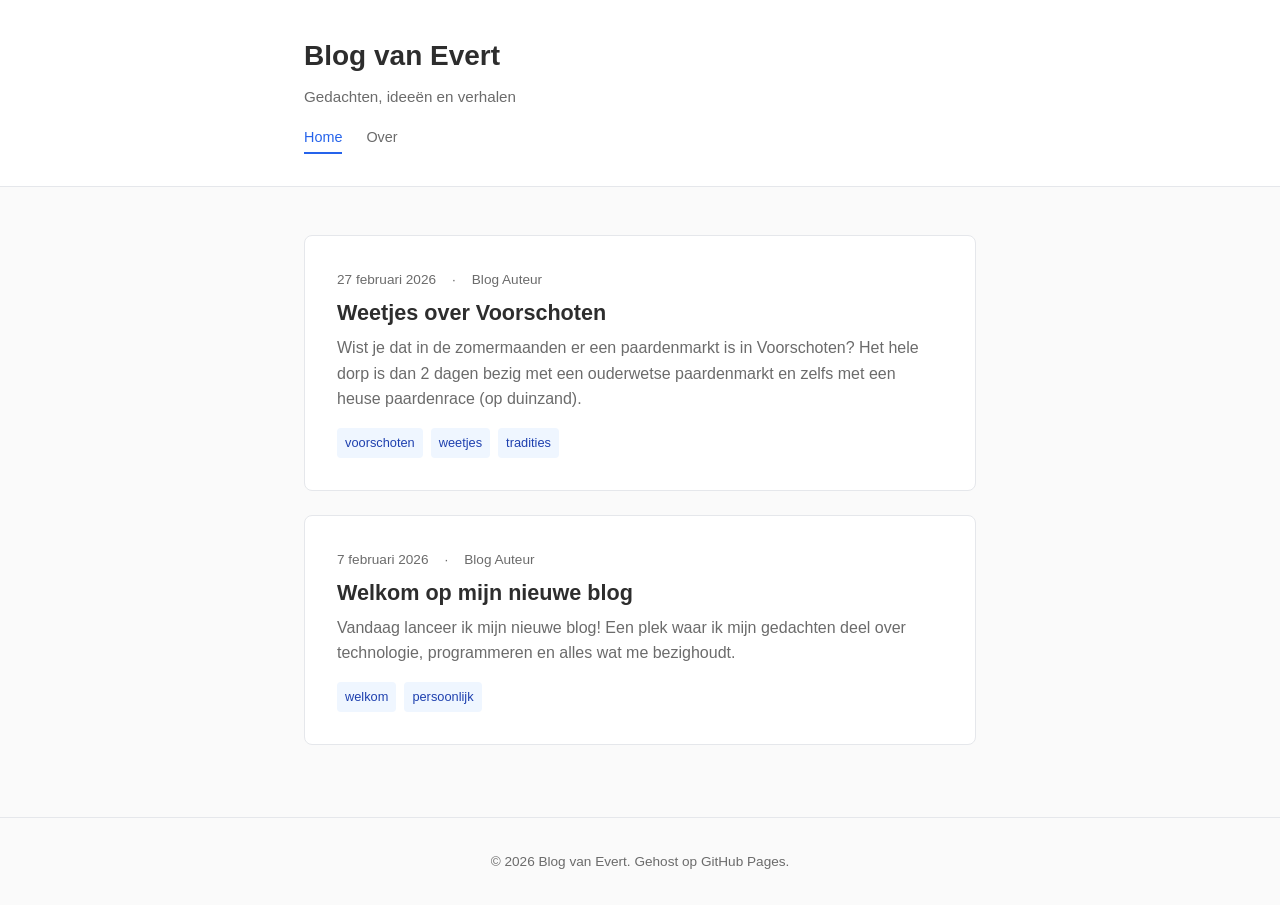
<file: index.html>
<!DOCTYPE html>
<html lang="nl">
<head>
    <meta charset="UTF-8">
    <meta name="viewport" content="width=device-width, initial-scale=1.0">
    <title>Blog van Evert</title>
    <link rel="stylesheet" href="css/style.css">
</head>
<body>
    <header>
        <div class="container">
            <h1><a href="index.html">Blog van Evert</a></h1>
            <p class="tagline">Gedachten, ideeën en verhalen</p>
            <nav>
                <a href="index.html" class="active">Home</a>
                <a href="over.html">Over</a>
            </nav>
        </div>
    </header>

    <main class="container">
        <div id="blog-posts">
            <!-- Posts worden hier dynamisch geladen -->
        </div>
    </main>

    <footer>
        <div class="container">
            <p>&copy; 2026 Blog van Evert. Gehost op GitHub Pages.</p>
        </div>
    </footer>

    <script src="js/blog.js"></script>
</body>
</html>
</file>
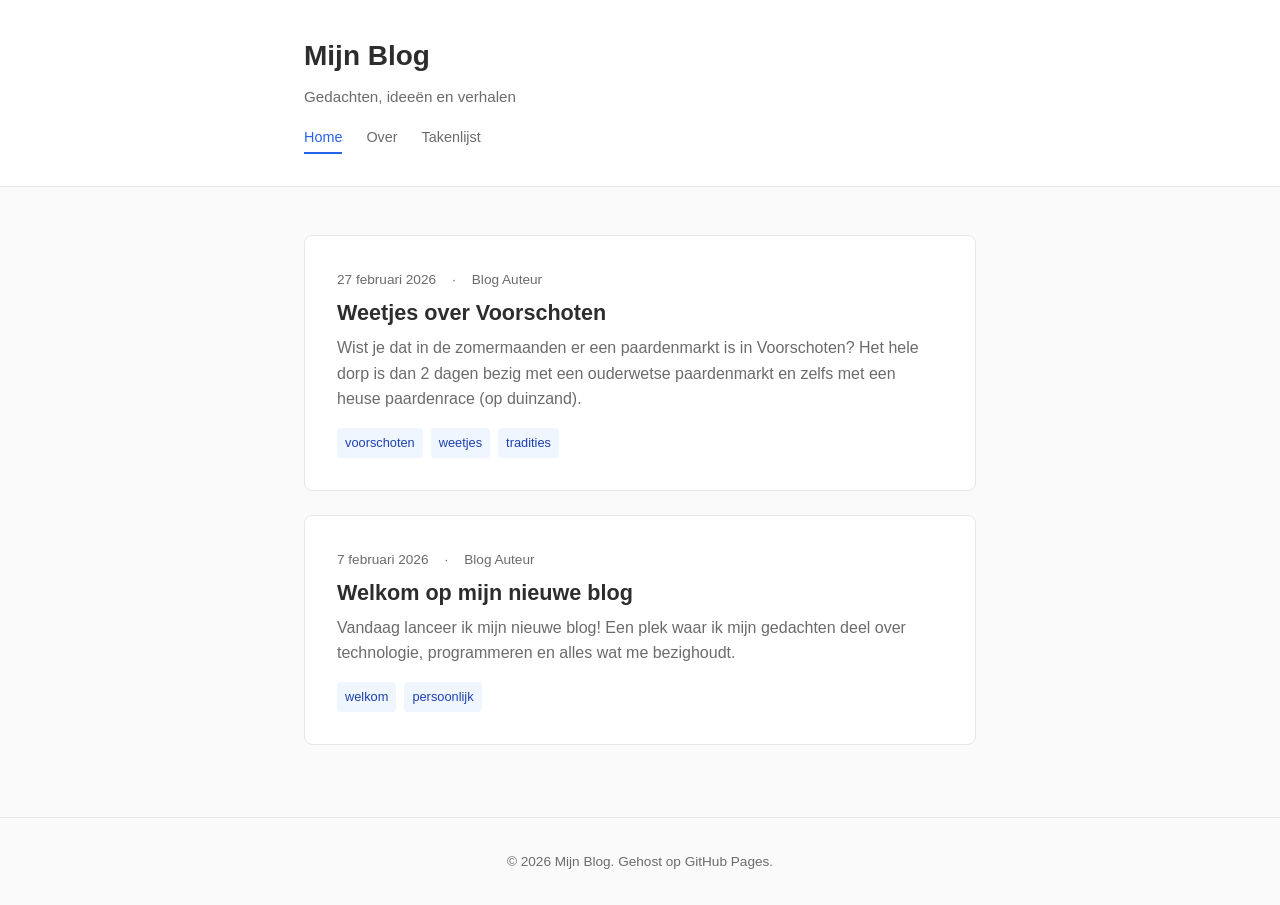
<file: blog/index.html>
<!DOCTYPE html>
<html lang="nl">
<head>
    <meta charset="UTF-8">
    <meta name="viewport" content="width=device-width, initial-scale=1.0">
    <title>Mijn Blog</title>
    <link rel="stylesheet" href="css/style.css">
</head>
<body>
    <header>
        <div class="container">
            <h1><a href="index.html">Mijn Blog</a></h1>
            <p class="tagline">Gedachten, ideeën en verhalen</p>
            <nav>
                <a href="index.html" class="active">Home</a>
                <a href="over.html">Over</a>
                <a href="todo.html">Takenlijst</a>
            </nav>
        </div>
    </header>

    <main class="container">
        <div id="blog-posts">
            <!-- Posts worden hier dynamisch geladen -->
        </div>
    </main>

    <footer>
        <div class="container">
            <p>&copy; 2026 Mijn Blog. Gehost op GitHub Pages.</p>
        </div>
    </footer>

    <script src="js/blog.js"></script>
</body>
</html>
</file>
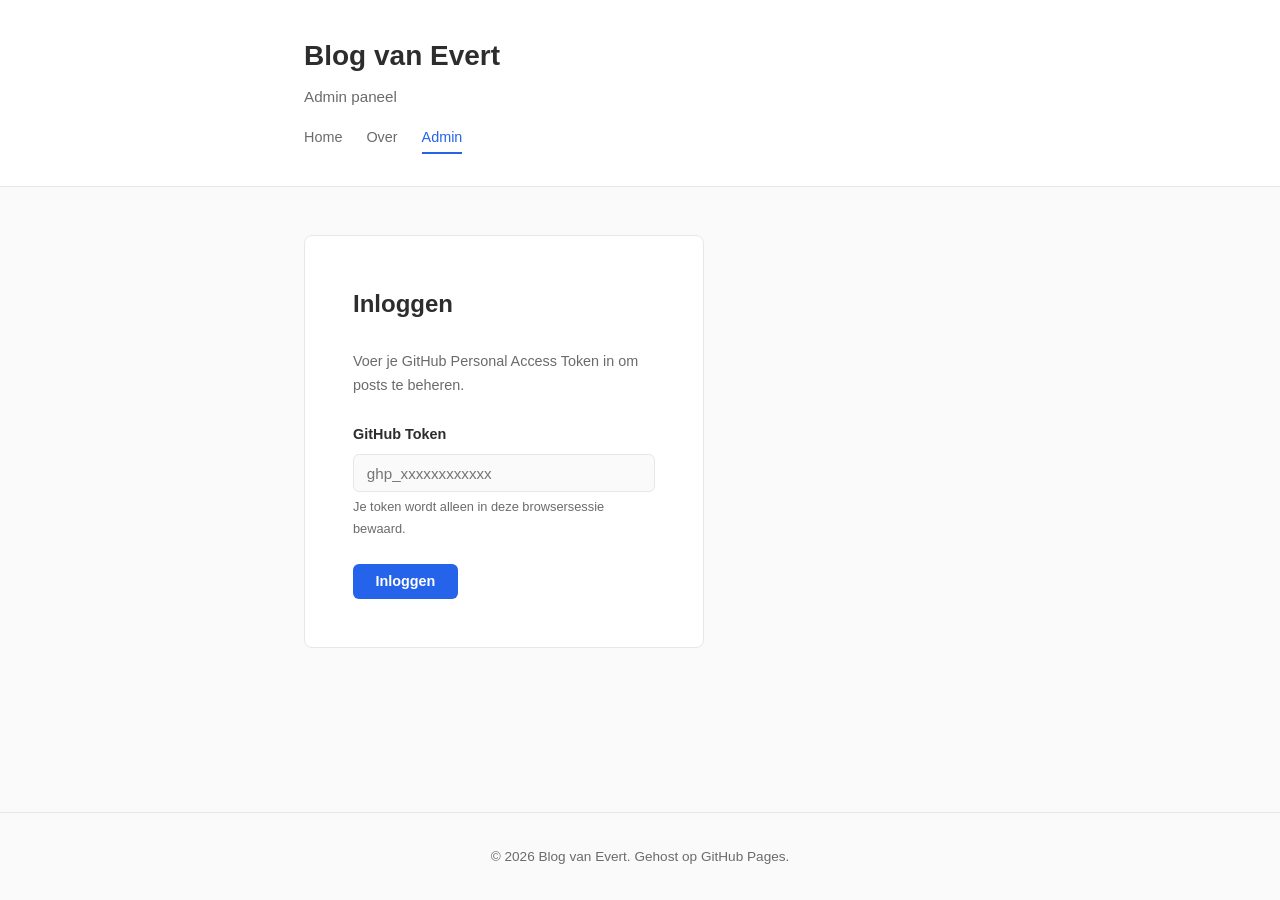
<file: admin.html>
<!DOCTYPE html>
<html lang="nl">
<head>
    <meta charset="UTF-8">
    <meta name="viewport" content="width=device-width, initial-scale=1.0">
    <title>Admin - Blog van Evert</title>
    <link rel="stylesheet" href="css/style.css">
    <style>
        .admin-panel {
            background: var(--color-surface);
            border: 1px solid var(--color-border);
            border-radius: 8px;
            padding: var(--space-2xl);
            margin-bottom: var(--space-lg);
        }

        .admin-panel h2 {
            font-size: 1.5rem;
            margin-bottom: var(--space-lg);
        }

        .form-group {
            margin-bottom: var(--space-lg);
        }

        .form-group label {
            display: block;
            font-weight: 600;
            margin-bottom: var(--space-sm);
            font-size: 0.9rem;
        }

        .form-group small {
            display: block;
            color: var(--color-text-light);
            font-size: 0.8rem;
            margin-top: var(--space-xs);
        }

        input[type="text"],
        input[type="password"],
        textarea {
            width: 100%;
            padding: 0.6rem 0.8rem;
            border: 1px solid var(--color-border);
            border-radius: 6px;
            font-family: var(--font-sans);
            font-size: 0.95rem;
            color: var(--color-text);
            background: var(--color-bg);
            transition: border-color 0.2s;
        }

        input[type="text"]:focus,
        input[type="password"]:focus,
        textarea:focus {
            outline: none;
            border-color: var(--color-primary);
        }

        textarea {
            min-height: 200px;
            resize: vertical;
            line-height: 1.6;
        }

        .btn {
            display: inline-block;
            padding: 0.6rem 1.4rem;
            border: none;
            border-radius: 6px;
            font-family: var(--font-sans);
            font-size: 0.9rem;
            font-weight: 600;
            cursor: pointer;
            transition: background-color 0.2s, opacity 0.2s;
        }

        .btn:disabled {
            opacity: 0.5;
            cursor: not-allowed;
        }

        .btn-primary {
            background: var(--color-primary);
            color: white;
        }

        .btn-primary:hover:not(:disabled) {
            background: var(--color-primary-dark);
        }

        .btn-danger {
            background: #dc2626;
            color: white;
        }

        .btn-danger:hover:not(:disabled) {
            background: #b91c1c;
        }

        .btn-secondary {
            background: var(--color-border);
            color: var(--color-text);
        }

        .btn-secondary:hover:not(:disabled) {
            background: #d1d5db;
        }

        .btn-group {
            display: flex;
            gap: var(--space-sm);
            flex-wrap: wrap;
        }

        .login-section {
            max-width: 400px;
        }

        .post-list-item {
            display: flex;
            justify-content: space-between;
            align-items: center;
            padding: var(--space-md) 0;
            border-bottom: 1px solid var(--color-border);
        }

        .post-list-item:last-child {
            border-bottom: none;
        }

        .post-list-item .post-info h3 {
            font-size: 1rem;
            margin-bottom: var(--space-xs);
        }

        .post-list-item .post-info .post-date {
            font-size: 0.8rem;
            color: var(--color-text-light);
        }

        .message {
            padding: var(--space-md);
            border-radius: 6px;
            margin-bottom: var(--space-lg);
            font-size: 0.9rem;
        }

        .message-success {
            background: #dcfce7;
            color: #166534;
            border: 1px solid #bbf7d0;
        }

        .message-error {
            background: #fef2f2;
            color: #991b1b;
            border: 1px solid #fecaca;
        }

        .hidden {
            display: none;
        }

        .loading {
            color: var(--color-text-light);
            font-style: italic;
        }

        @media (max-width: 600px) {
            .post-list-item {
                flex-direction: column;
                align-items: flex-start;
                gap: var(--space-sm);
            }
        }
    </style>
</head>
<body>
    <header>
        <div class="container">
            <h1><a href="index.html">Blog van Evert</a></h1>
            <p class="tagline">Admin paneel</p>
            <nav>
                <a href="index.html">Home</a>
                <a href="over.html">Over</a>
                <a href="admin.html" class="active">Admin</a>
            </nav>
        </div>
    </header>

    <main class="container">
        <div id="message-area"></div>

        <!-- Login sectie -->
        <div id="login-section" class="admin-panel login-section">
            <h2>Inloggen</h2>
            <p style="color: var(--color-text-light); margin-bottom: var(--space-lg); font-size: 0.9rem;">
                Voer je GitHub Personal Access Token in om posts te beheren.
            </p>
            <div class="form-group">
                <label for="github-token">GitHub Token</label>
                <input type="password" id="github-token" placeholder="ghp_xxxxxxxxxxxx">
                <small>Je token wordt alleen in deze browsersessie bewaard.</small>
            </div>
            <button class="btn btn-primary" onclick="login()">Inloggen</button>
        </div>

        <!-- Admin dashboard -->
        <div id="admin-dashboard" class="hidden">
            <!-- Bestaande posts -->
            <div class="admin-panel">
                <div style="display: flex; justify-content: space-between; align-items: center; margin-bottom: var(--space-lg);">
                    <h2 style="margin-bottom: 0;">Blogposts</h2>
                    <button class="btn btn-primary" onclick="showNewPostForm()">+ Nieuwe post</button>
                </div>
                <div id="posts-list">
                    <p class="loading">Posts laden...</p>
                </div>
            </div>

            <!-- Nieuw/bewerk formulier -->
            <div id="post-form-section" class="admin-panel hidden">
                <h2 id="form-title">Nieuwe post</h2>
                <input type="hidden" id="edit-post-id">
                <div class="form-group">
                    <label for="post-title">Titel</label>
                    <input type="text" id="post-title" placeholder="Titel van je blogpost">
                </div>
                <div class="form-group">
                    <label for="post-tags">Tags</label>
                    <input type="text" id="post-tags" placeholder="tag1, tag2, tag3">
                    <small>Gescheiden door komma's.</small>
                </div>
                <div class="form-group">
                    <label for="post-excerpt">Samenvatting</label>
                    <input type="text" id="post-excerpt" placeholder="Korte samenvatting voor op de homepage">
                </div>
                <div class="form-group">
                    <label for="post-content">Inhoud</label>
                    <textarea id="post-content" placeholder="De volledige tekst van je blogpost. Elke alinea wordt automatisch in een <p> tag gezet."></textarea>
                    <small>Schrijf gewoon tekst. Lege regels maken nieuwe alinea's.</small>
                </div>
                <div class="btn-group">
                    <button class="btn btn-primary" onclick="savePost()" id="save-btn">Publiceren</button>
                    <button class="btn btn-secondary" onclick="cancelEdit()">Annuleren</button>
                </div>
            </div>

            <button class="btn btn-secondary" onclick="logout()" style="margin-top: var(--space-md);">Uitloggen</button>
        </div>
    </main>

    <footer>
        <div class="container">
            <p>&copy; 2026 Blog van Evert. Gehost op GitHub Pages.</p>
        </div>
    </footer>

    <script>
        const REPO_OWNER = 'ejdetheije-dev';
        const REPO_NAME = 'claude';
        const FILE_PATH = 'blog/js/blog.js';
        const BRANCH = 'claude/create-web-blog-cloud-wAcJZ';

        let token = '';
        let currentPosts = [];
        let fileSha = '';

        // --- Login / Logout ---

        function login() {
            token = document.getElementById('github-token').value.trim();
            if (!token) {
                showMessage('Voer een GitHub token in.', 'error');
                return;
            }
            sessionStorage.setItem('gh_token', token);
            document.getElementById('login-section').classList.add('hidden');
            document.getElementById('admin-dashboard').classList.remove('hidden');
            loadPosts();
        }

        function logout() {
            token = '';
            sessionStorage.removeItem('gh_token');
            document.getElementById('admin-dashboard').classList.add('hidden');
            document.getElementById('login-section').classList.remove('hidden');
            document.getElementById('github-token').value = '';
        }

        // --- Berichten ---

        function showMessage(text, type) {
            const area = document.getElementById('message-area');
            area.innerHTML = `<div class="message message-${type}">${text}</div>`;
            setTimeout(() => { area.innerHTML = ''; }, 5000);
        }

        // --- Posts laden ---

        async function loadPosts() {
            const listEl = document.getElementById('posts-list');
            listEl.innerHTML = '<p class="loading">Posts laden...</p>';

            try {
                const res = await fetch(`https://api.github.com/repos/${REPO_OWNER}/${REPO_NAME}/contents/${FILE_PATH}?ref=${BRANCH}`, {
                    headers: { 'Authorization': `token ${token}` }
                });

                if (!res.ok) {
                    if (res.status === 401) {
                        showMessage('Ongeldig token. Controleer je GitHub token.', 'error');
                        logout();
                        return;
                    }
                    throw new Error(`GitHub API fout: ${res.status}`);
                }

                const data = await res.json();
                fileSha = data.sha;

                const content = atob(data.content.replace(/\n/g, ''));
                currentPosts = parsePostsFromJS(content);
                renderPostList();
            } catch (err) {
                listEl.innerHTML = `<p style="color: #991b1b;">Fout bij laden: ${err.message}</p>`;
            }
        }

        function parsePostsFromJS(jsContent) {
            const match = jsContent.match(/const posts = \[([\s\S]*?)\];/);
            if (!match) return [];

            try {
                const fn = new Function(`return [${match[1]}];`);
                return fn();
            } catch (e) {
                console.error('Parse error:', e);
                return [];
            }
        }

        function renderPostList() {
            const listEl = document.getElementById('posts-list');
            if (currentPosts.length === 0) {
                listEl.innerHTML = '<p style="color: var(--color-text-light);">Geen posts gevonden.</p>';
                return;
            }

            const sorted = [...currentPosts].sort((a, b) => new Date(b.date) - new Date(a.date));
            listEl.innerHTML = sorted.map(post => `
                <div class="post-list-item">
                    <div class="post-info">
                        <h3>${post.title}</h3>
                        <span class="post-date">${post.date} &middot; ${post.tags.join(', ')}</span>
                    </div>
                    <div class="btn-group">
                        <button class="btn btn-secondary" onclick="editPost(${post.id})">Bewerken</button>
                        <button class="btn btn-danger" onclick="deletePost(${post.id})">Verwijderen</button>
                    </div>
                </div>
            `).join('');
        }

        // --- Post formulier ---

        function showNewPostForm() {
            document.getElementById('form-title').textContent = 'Nieuwe post';
            document.getElementById('edit-post-id').value = '';
            document.getElementById('post-title').value = '';
            document.getElementById('post-tags').value = '';
            document.getElementById('post-excerpt').value = '';
            document.getElementById('post-content').value = '';
            document.getElementById('save-btn').textContent = 'Publiceren';
            document.getElementById('post-form-section').classList.remove('hidden');
        }

        function editPost(id) {
            const post = currentPosts.find(p => p.id === id);
            if (!post) return;

            document.getElementById('form-title').textContent = 'Post bewerken';
            document.getElementById('edit-post-id').value = id;
            document.getElementById('post-title').value = post.title;
            document.getElementById('post-tags').value = post.tags.join(', ');
            document.getElementById('post-excerpt').value = post.excerpt;

            // Strip HTML tags for editing
            const plainContent = post.content
                .replace(/<p>/g, '')
                .replace(/<\/p>/g, '\n')
                .replace(/<[^>]+>/g, '')
                .trim();
            document.getElementById('post-content').value = plainContent;

            document.getElementById('save-btn').textContent = 'Opslaan';
            document.getElementById('post-form-section').classList.remove('hidden');
        }

        function cancelEdit() {
            document.getElementById('post-form-section').classList.add('hidden');
        }

        // --- Post opslaan ---

        async function savePost() {
            const title = document.getElementById('post-title').value.trim();
            const tags = document.getElementById('post-tags').value.split(',').map(t => t.trim()).filter(t => t);
            const excerpt = document.getElementById('post-excerpt').value.trim();
            const rawContent = document.getElementById('post-content').value.trim();
            const editId = document.getElementById('edit-post-id').value;

            if (!title || !rawContent) {
                showMessage('Vul minstens een titel en inhoud in.', 'error');
                return;
            }

            // Convert plain text to HTML paragraphs
            const htmlContent = rawContent
                .split(/\n\s*\n/)
                .map(p => p.trim())
                .filter(p => p)
                .map(p => `            <p>${p}</p>`)
                .join('\n\n');

            const today = new Date().toISOString().split('T')[0];

            if (editId) {
                // Bewerken
                const id = parseInt(editId);
                const post = currentPosts.find(p => p.id === id);
                if (post) {
                    post.title = title;
                    post.tags = tags;
                    post.excerpt = excerpt || rawContent.substring(0, 150) + '...';
                    post.content = `\n${htmlContent}\n        `;
                }
            } else {
                // Nieuwe post
                const maxId = currentPosts.reduce((max, p) => Math.max(max, p.id), 0);
                currentPosts.push({
                    id: maxId + 1,
                    title: title,
                    date: today,
                    author: 'Blog Auteur',
                    tags: tags,
                    excerpt: excerpt || rawContent.substring(0, 150) + '...',
                    content: `\n${htmlContent}\n        `
                });
            }

            await pushToGitHub(editId ? `Post "${title}" bijgewerkt` : `Nieuwe post: "${title}"`);
        }

        // --- Post verwijderen ---

        async function deletePost(id) {
            const post = currentPosts.find(p => p.id === id);
            if (!post) return;

            if (!confirm(`Weet je zeker dat je "${post.title}" wilt verwijderen?`)) return;

            currentPosts = currentPosts.filter(p => p.id !== id);
            await pushToGitHub(`Post "${post.title}" verwijderd`);
        }

        // --- GitHub push ---

        function generateBlogJS() {
            const postsStr = currentPosts.map(post => {
                const tagsStr = post.tags.map(t => `"${t}"`).join(', ');
                return `    {
        id: ${post.id},
        title: "${post.title.replace(/"/g, '\\"')}",
        date: "${post.date}",
        author: "${post.author}",
        tags: [${tagsStr}],
        excerpt: "${post.excerpt.replace(/"/g, '\\"')}",
        content: \`${post.content}\`
    }`;
            }).join(',\n');

            return `// Blog posts data
const posts = [
${postsStr}
];

// Format date to Dutch locale
function formatDate(dateStr) {
    const date = new Date(dateStr);
    return date.toLocaleDateString('nl-NL', {
        year: 'numeric',
        month: 'long',
        day: 'numeric'
    });
}

// Render post cards on the home page
function renderPostList() {
    const container = document.getElementById('blog-posts');
    if (!container) return;

    const html = posts
        .sort((a, b) => new Date(b.date) - new Date(a.date))
        .map(post => \`
            <article class="post-card">
                <div class="post-meta">
                    <span class="post-date">\${formatDate(post.date)}</span>
                    <span>&middot;</span>
                    <span>\${post.author}</span>
                </div>
                <h2><a href="post.html?id=\${post.id}">\${post.title}</a></h2>
                <p class="post-excerpt">\${post.excerpt}</p>
                <div class="post-tags">
                    \${post.tags.map(tag => \`<span class="tag">\${tag}</span>\`).join('')}
                </div>
            </article>
        \`)
        .join('');

    container.innerHTML = html;
}

// Render a single post on the post page
function renderPost() {
    const container = document.getElementById('post-content');
    if (!container) return;

    const params = new URLSearchParams(window.location.search);
    const postId = parseInt(params.get('id'));
    const post = posts.find(p => p.id === postId);

    if (!post) {
        container.innerHTML = \`
            <p>Post niet gevonden.</p>
            <a href="index.html" class="back-link">&larr; Terug naar home</a>
        \`;
        return;
    }

    document.title = \`\${post.title} - Blog van Evert\`;

    container.innerHTML = \`
        <a href="index.html" class="back-link">&larr; Terug naar alle posts</a>
        <article class="post-full">
            <h2>\${post.title}</h2>
            <div class="post-meta">
                <span class="post-date">\${formatDate(post.date)}</span>
                <span>&middot;</span>
                <span>\${post.author}</span>
            </div>
            <div class="post-tags" style="margin-bottom: 1.5rem;">
                \${post.tags.map(tag => \`<span class="tag">\${tag}</span>\`).join('')}
            </div>
            <div class="post-content">
                \${post.content}
            </div>
        </article>
    \`;
}

// Initialize the correct view
document.addEventListener('DOMContentLoaded', () => {
    renderPostList();
    renderPost();
});
`;
        }

        async function pushToGitHub(commitMessage) {
            const saveBtn = document.getElementById('save-btn');
            saveBtn.disabled = true;
            saveBtn.textContent = 'Bezig...';

            try {
                const newContent = generateBlogJS();
                const encoded = btoa(unescape(encodeURIComponent(newContent)));

                const res = await fetch(`https://api.github.com/repos/${REPO_OWNER}/${REPO_NAME}/contents/${FILE_PATH}`, {
                    method: 'PUT',
                    headers: {
                        'Authorization': `token ${token}`,
                        'Content-Type': 'application/json',
                    },
                    body: JSON.stringify({
                        message: commitMessage,
                        content: encoded,
                        sha: fileSha,
                        branch: BRANCH
                    })
                });

                if (!res.ok) {
                    const err = await res.json();
                    throw new Error(err.message || `Fout: ${res.status}`);
                }

                const data = await res.json();
                fileSha = data.content.sha;

                showMessage('Gepubliceerd! De wijziging is live na een paar seconden.', 'success');
                cancelEdit();
                renderPostList();
            } catch (err) {
                showMessage(`Fout bij publiceren: ${err.message}`, 'error');
            } finally {
                saveBtn.disabled = false;
                saveBtn.textContent = 'Publiceren';
            }
        }

        // --- Init ---

        document.addEventListener('DOMContentLoaded', () => {
            const savedToken = sessionStorage.getItem('gh_token');
            if (savedToken) {
                token = savedToken;
                document.getElementById('login-section').classList.add('hidden');
                document.getElementById('admin-dashboard').classList.remove('hidden');
                loadPosts();
            }
        });
    </script>
</body>
</html>
</file>
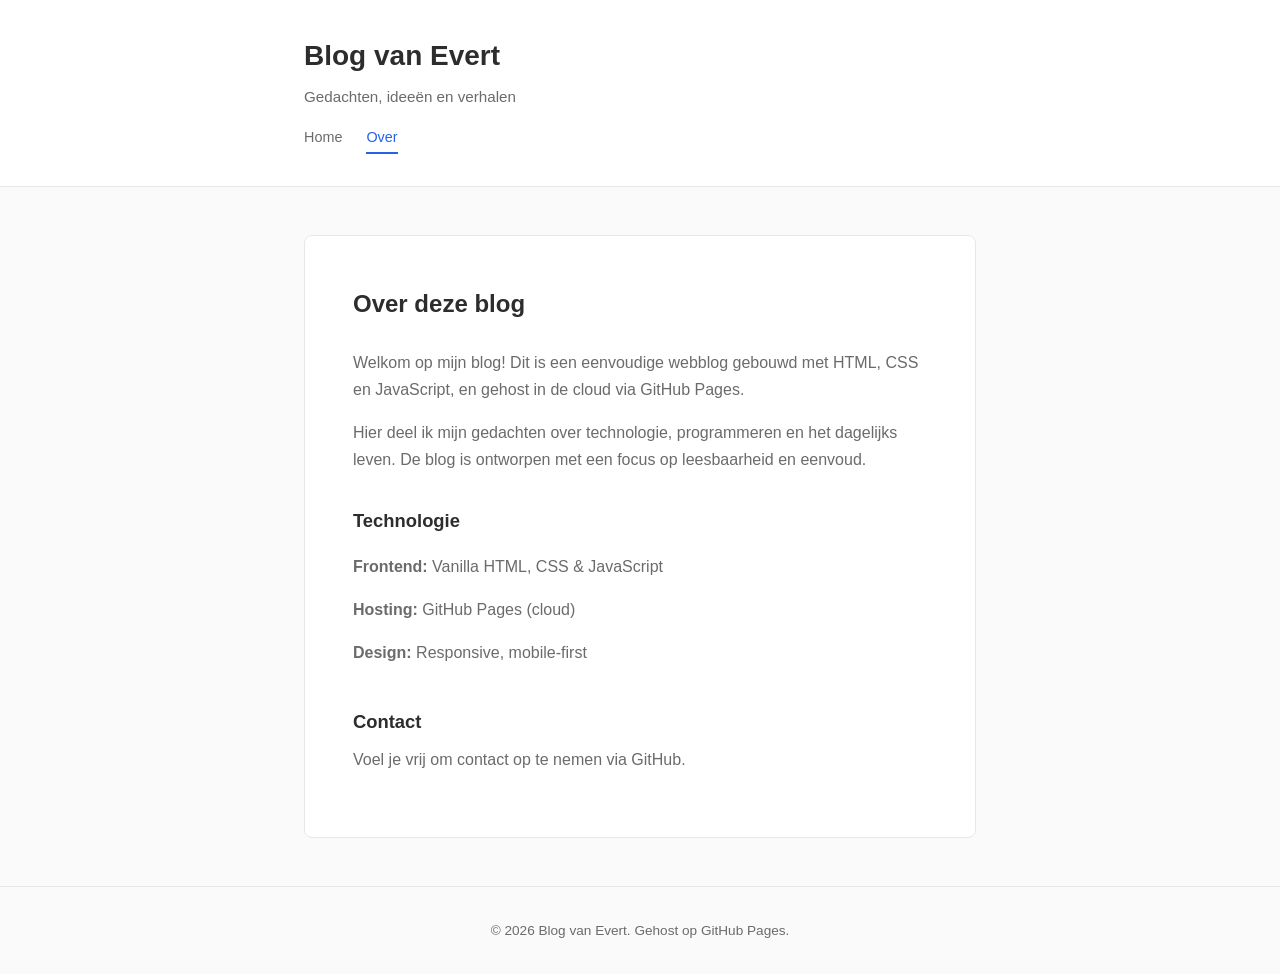
<file: over.html>
<!DOCTYPE html>
<html lang="nl">
<head>
    <meta charset="UTF-8">
    <meta name="viewport" content="width=device-width, initial-scale=1.0">
    <title>Over - Blog van Evert</title>
    <link rel="stylesheet" href="css/style.css">
</head>
<body>
    <header>
        <div class="container">
            <h1><a href="index.html">Blog van Evert</a></h1>
            <p class="tagline">Gedachten, ideeën en verhalen</p>
            <nav>
                <a href="index.html">Home</a>
                <a href="over.html" class="active">Over</a>
            </nav>
        </div>
    </header>

    <main class="container">
        <article class="about-page">
            <h2>Over deze blog</h2>
            <p>Welkom op mijn blog! Dit is een eenvoudige webblog gebouwd met HTML, CSS en JavaScript, en gehost in de cloud via GitHub Pages.</p>
            <p>Hier deel ik mijn gedachten over technologie, programmeren en het dagelijks leven. De blog is ontworpen met een focus op leesbaarheid en eenvoud.</p>

            <h3>Technologie</h3>
            <ul>
                <li><strong>Frontend:</strong> Vanilla HTML, CSS & JavaScript</li>
                <li><strong>Hosting:</strong> GitHub Pages (cloud)</li>
                <li><strong>Design:</strong> Responsive, mobile-first</li>
            </ul>

            <h3>Contact</h3>
            <p>Voel je vrij om contact op te nemen via GitHub.</p>
        </article>
    </main>

    <footer>
        <div class="container">
            <p>&copy; 2026 Blog van Evert. Gehost op GitHub Pages.</p>
        </div>
    </footer>
</body>
</html>
</file>
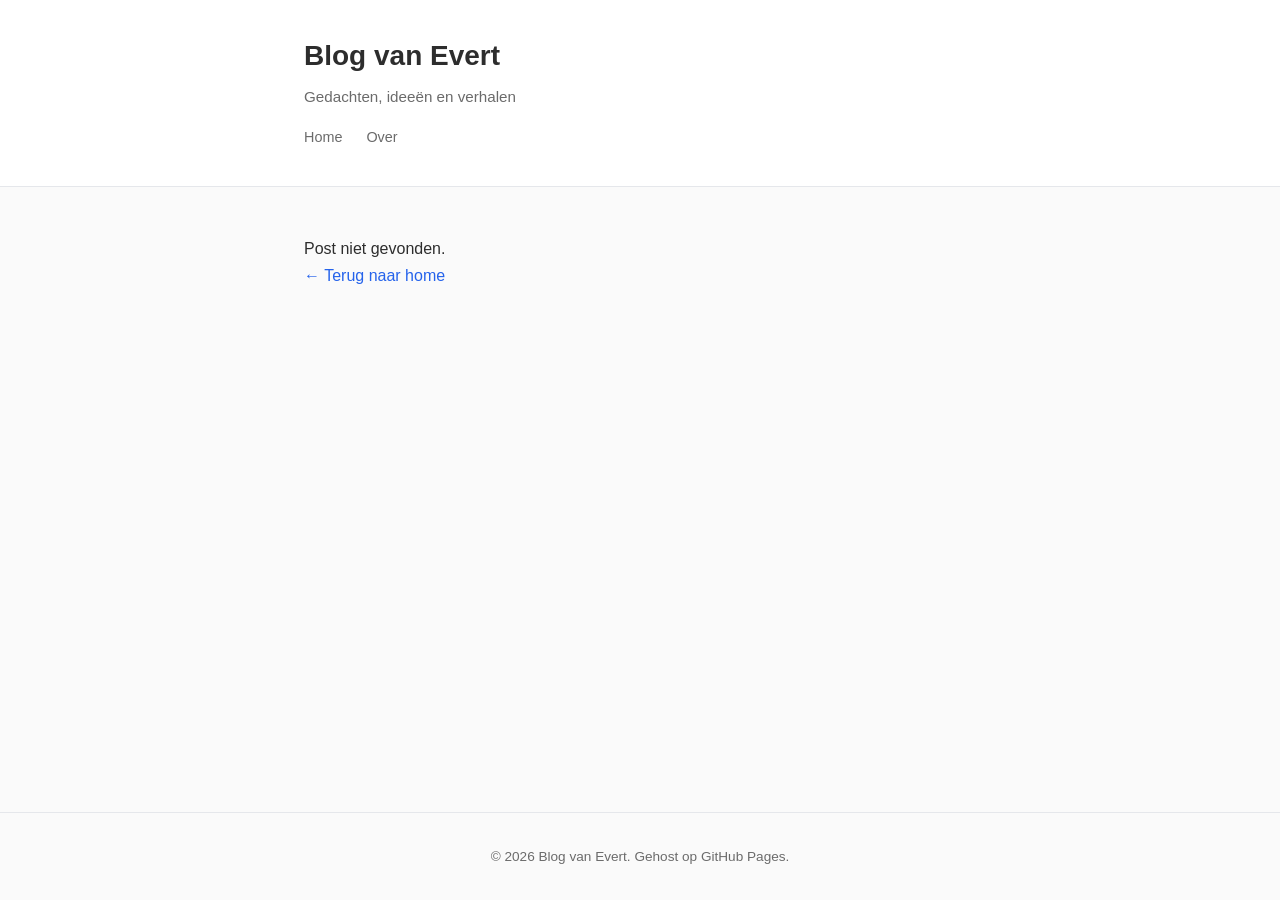
<file: post.html>
<!DOCTYPE html>
<html lang="nl">
<head>
    <meta charset="UTF-8">
    <meta name="viewport" content="width=device-width, initial-scale=1.0">
    <title>Post - Blog van Evert</title>
    <link rel="stylesheet" href="css/style.css">
</head>
<body>
    <header>
        <div class="container">
            <h1><a href="index.html">Blog van Evert</a></h1>
            <p class="tagline">Gedachten, ideeën en verhalen</p>
            <nav>
                <a href="index.html">Home</a>
                <a href="over.html">Over</a>
            </nav>
        </div>
    </header>

    <main class="container">
        <div id="post-content">
            <!-- Post wordt hier dynamisch geladen -->
        </div>
    </main>

    <footer>
        <div class="container">
            <p>&copy; 2026 Blog van Evert. Gehost op GitHub Pages.</p>
        </div>
    </footer>

    <script src="js/blog.js"></script>
</body>
</html>
</file>
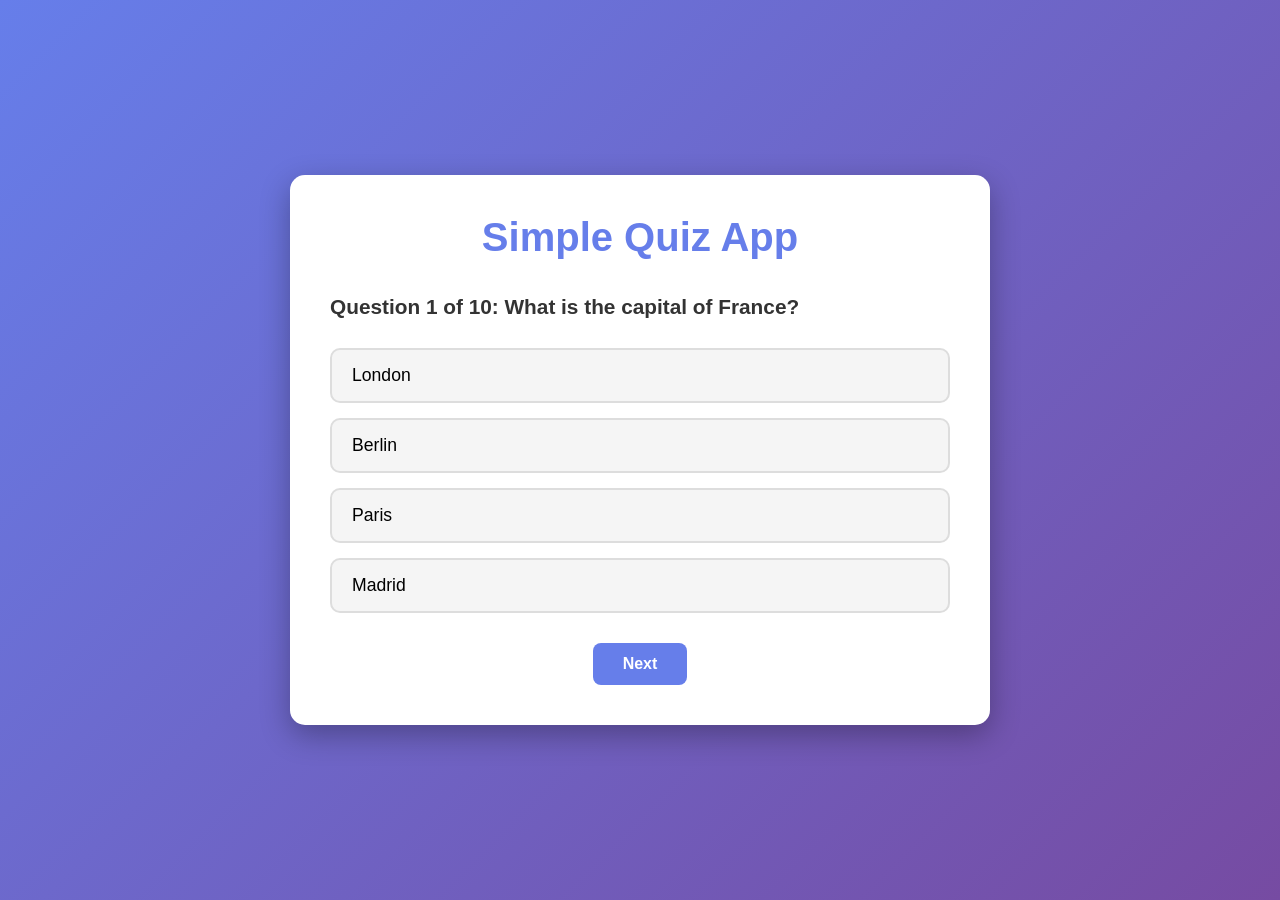
<file: quiz.html>
<!DOCTYPE html>
<html lang="en">
<head>
    <meta charset="UTF-8">
    <meta name="viewport" content="width=device-width, initial-scale=1.0">
    <title>Simple Quiz App</title>
    <style>
        * {
            margin: 0;
            padding: 0;
            box-sizing: border-box;
        }

        body {
            font-family: 'Segoe UI', Tahoma, Geneva, Verdana, sans-serif;
            background: linear-gradient(135deg, #667eea 0%, #764ba2 100%);
            min-height: 100vh;
            display: flex;
            justify-content: center;
            align-items: center;
            padding: 20px;
        }

        .container {
            width: 100%;
            max-width: 700px;
        }

        #quiz-container {
            background: white;
            border-radius: 15px;
            padding: 40px;
            box-shadow: 0 10px 30px rgba(0, 0, 0, 0.3);
        }

        h1 {
            color: #667eea;
            text-align: center;
            margin-bottom: 30px;
            font-size: 2.5rem;
        }

        h2 {
            color: #333;
            margin-bottom: 20px;
            font-size: 1.5rem;
        }

        #question {
            font-size: 1.3rem;
            line-height: 1.6;
            margin-bottom: 25px;
        }

        #options {
            display: flex;
            flex-direction: column;
            gap: 15px;
            margin-bottom: 30px;
        }

        .option {
            background: #f5f5f5;
            border: 2px solid #ddd;
            border-radius: 10px;
            padding: 15px 20px;
            cursor: pointer;
            transition: all 0.3s ease;
            font-size: 1.1rem;
        }

        .option:hover {
            background: #e9e9e9;
            border-color: #667eea;
            transform: translateX(5px);
        }

        .option.selected {
            background: #667eea;
            color: white;
            border-color: #667eea;
        }

        .option.correct {
            background: #4caf50;
            color: white;
            border-color: #4caf50;
        }

        .option.incorrect {
            background: #f44336;
            color: white;
            border-color: #f44336;
        }

        #navigation {
            display: flex;
            gap: 15px;
            justify-content: center;
        }

        button {
            background: #667eea;
            color: white;
            border: none;
            border-radius: 8px;
            padding: 12px 30px;
            font-size: 1rem;
            cursor: pointer;
            transition: all 0.3s ease;
            font-weight: 600;
        }

        button:hover {
            background: #5568d3;
            transform: translateY(-2px);
            box-shadow: 0 5px 15px rgba(102, 126, 234, 0.4);
        }

        button:disabled {
            background: #ccc;
            cursor: not-allowed;
            transform: none;
        }

        #results {
            text-align: center;
        }

        #score {
            font-size: 1.5rem;
            margin: 20px 0;
            color: #667eea;
            font-weight: bold;
        }

        #answers-review {
            text-align: left;
            margin: 30px 0;
            max-height: 400px;
            overflow-y: auto;
        }

        .review-item {
            background: #f5f5f5;
            padding: 15px;
            margin-bottom: 15px;
            border-radius: 8px;
            border-left: 4px solid #667eea;
        }

        .review-item.correct {
            border-left-color: #4caf50;
        }

        .review-item.incorrect {
            border-left-color: #f44336;
        }

        .review-question {
            font-weight: bold;
            margin-bottom: 10px;
            color: #333;
        }

        .review-answer {
            margin: 5px 0;
            padding-left: 10px;
        }

        .your-answer {
            color: #f44336;
        }

        .correct-answer {
            color: #4caf50;
        }

        #restart-btn {
            margin-top: 20px;
        }

        @media (max-width: 600px) {
            #quiz-container {
                padding: 20px;
            }

            h1 {
                font-size: 2rem;
            }

            #question {
                font-size: 1.1rem;
            }

            .option {
                font-size: 1rem;
                padding: 12px 15px;
            }
        }
    </style>
</head>
<body>
    <div class="container">
        <div id="quiz-container">
            <h1>Simple Quiz App</h1>
            <div id="quiz">
                <div id="question-container">
                    <h2 id="question"></h2>
                    <div id="options"></div>
                </div>
                <div id="navigation">
                    <button id="prev-btn" style="display:none;">Previous</button>
                    <button id="next-btn">Next</button>
                    <button id="submit-btn" style="display:none;">Submit Quiz</button>
                </div>
            </div>
            <div id="results" style="display:none;">
                <h2>Quiz Complete!</h2>
                <p id="score"></p>
                <div id="answers-review"></div>
                <button id="restart-btn">Restart Quiz</button>
            </div>
        </div>
    </div>
    <script>
        const quizData = [
            {
                question: "What is the capital of France?",
                options: ["London", "Berlin", "Paris", "Madrid"],
                correct: 2
            },
            {
                question: "Which planet is known as the Red Planet?",
                options: ["Venus", "Mars", "Jupiter", "Saturn"],
                correct: 1
            },
            {
                question: "What is 2 + 2?",
                options: ["3", "4", "5", "6"],
                correct: 1
            },
            {
                question: "Who painted the Mona Lisa?",
                options: ["Vincent van Gogh", "Pablo Picasso", "Leonardo da Vinci", "Michelangelo"],
                correct: 2
            },
            {
                question: "What is the largest ocean on Earth?",
                options: ["Atlantic Ocean", "Indian Ocean", "Arctic Ocean", "Pacific Ocean"],
                correct: 3
            },
            {
                question: "Which programming language is known as the 'language of the web'?",
                options: ["Python", "JavaScript", "Java", "C++"],
                correct: 1
            },
            {
                question: "How many continents are there?",
                options: ["5", "6", "7", "8"],
                correct: 2
            },
            {
                question: "What is the smallest prime number?",
                options: ["0", "1", "2", "3"],
                correct: 2
            },
            {
                question: "Which animal is the largest mammal?",
                options: ["African Elephant", "Blue Whale", "Giraffe", "Polar Bear"],
                correct: 1
            },
            {
                question: "In which year did World War II end?",
                options: ["1943", "1944", "1945", "1946"],
                correct: 2
            }
        ];

        let currentQuestion = 0;
        let userAnswers = new Array(quizData.length).fill(null);
        let score = 0;

        const questionEl = document.getElementById('question');
        const optionsEl = document.getElementById('options');
        const prevBtn = document.getElementById('prev-btn');
        const nextBtn = document.getElementById('next-btn');
        const submitBtn = document.getElementById('submit-btn');
        const quizEl = document.getElementById('quiz');
        const resultsEl = document.getElementById('results');
        const scoreEl = document.getElementById('score');
        const answersReviewEl = document.getElementById('answers-review');
        const restartBtn = document.getElementById('restart-btn');

        function loadQuestion() {
            const current = quizData[currentQuestion];
            questionEl.textContent = `Question ${currentQuestion + 1} of ${quizData.length}: ${current.question}`;

            optionsEl.innerHTML = '';
            current.options.forEach((option, index) => {
                const optionDiv = document.createElement('div');
                optionDiv.classList.add('option');
                optionDiv.textContent = option;

                if (userAnswers[currentQuestion] === index) {
                    optionDiv.classList.add('selected');
                }

                optionDiv.addEventListener('click', () => selectOption(index));
                optionsEl.appendChild(optionDiv);
            });

            updateNavigation();
        }

        function selectOption(index) {
            userAnswers[currentQuestion] = index;

            const options = document.querySelectorAll('.option');
            options.forEach((opt, i) => {
                opt.classList.remove('selected');
                if (i === index) {
                    opt.classList.add('selected');
                }
            });
        }

        function updateNavigation() {
            prevBtn.style.display = currentQuestion > 0 ? 'inline-block' : 'none';

            if (currentQuestion === quizData.length - 1) {
                nextBtn.style.display = 'none';
                submitBtn.style.display = 'inline-block';
            } else {
                nextBtn.style.display = 'inline-block';
                submitBtn.style.display = 'none';
            }
        }

        function nextQuestion() {
            if (currentQuestion < quizData.length - 1) {
                currentQuestion++;
                loadQuestion();
            }
        }

        function prevQuestion() {
            if (currentQuestion > 0) {
                currentQuestion--;
                loadQuestion();
            }
        }

        function calculateScore() {
            score = 0;
            userAnswers.forEach((answer, index) => {
                if (answer === quizData[index].correct) {
                    score++;
                }
            });
        }

        function showResults() {
            calculateScore();
            quizEl.style.display = 'none';
            resultsEl.style.display = 'block';

            const percentage = ((score / quizData.length) * 100).toFixed(1);
            scoreEl.textContent = `You scored ${score} out of ${quizData.length} (${percentage}%)`;

            answersReviewEl.innerHTML = '';
            quizData.forEach((question, index) => {
                const reviewItem = document.createElement('div');
                reviewItem.classList.add('review-item');

                const isCorrect = userAnswers[index] === question.correct;
                reviewItem.classList.add(isCorrect ? 'correct' : 'incorrect');

                const questionDiv = document.createElement('div');
                questionDiv.classList.add('review-question');
                questionDiv.textContent = `${index + 1}. ${question.question}`;
                reviewItem.appendChild(questionDiv);

                if (userAnswers[index] !== null) {
                    const yourAnswerDiv = document.createElement('div');
                    yourAnswerDiv.classList.add('review-answer');
                    yourAnswerDiv.innerHTML = `<span class="${isCorrect ? 'correct-answer' : 'your-answer'}">Your answer: ${question.options[userAnswers[index]]}</span>`;
                    reviewItem.appendChild(yourAnswerDiv);
                } else {
                    const noAnswerDiv = document.createElement('div');
                    noAnswerDiv.classList.add('review-answer', 'your-answer');
                    noAnswerDiv.textContent = 'You did not answer this question';
                    reviewItem.appendChild(noAnswerDiv);
                }

                if (!isCorrect) {
                    const correctAnswerDiv = document.createElement('div');
                    correctAnswerDiv.classList.add('review-answer', 'correct-answer');
                    correctAnswerDiv.textContent = `Correct answer: ${question.options[question.correct]}`;
                    reviewItem.appendChild(correctAnswerDiv);
                }

                answersReviewEl.appendChild(reviewItem);
            });
        }

        function restartQuiz() {
            currentQuestion = 0;
            userAnswers = new Array(quizData.length).fill(null);
            score = 0;

            resultsEl.style.display = 'none';
            quizEl.style.display = 'block';

            loadQuestion();
        }

        prevBtn.addEventListener('click', prevQuestion);
        nextBtn.addEventListener('click', nextQuestion);
        submitBtn.addEventListener('click', showResults);
        restartBtn.addEventListener('click', restartQuiz);

        loadQuestion();
    </script>
</body>
</html>
</file>
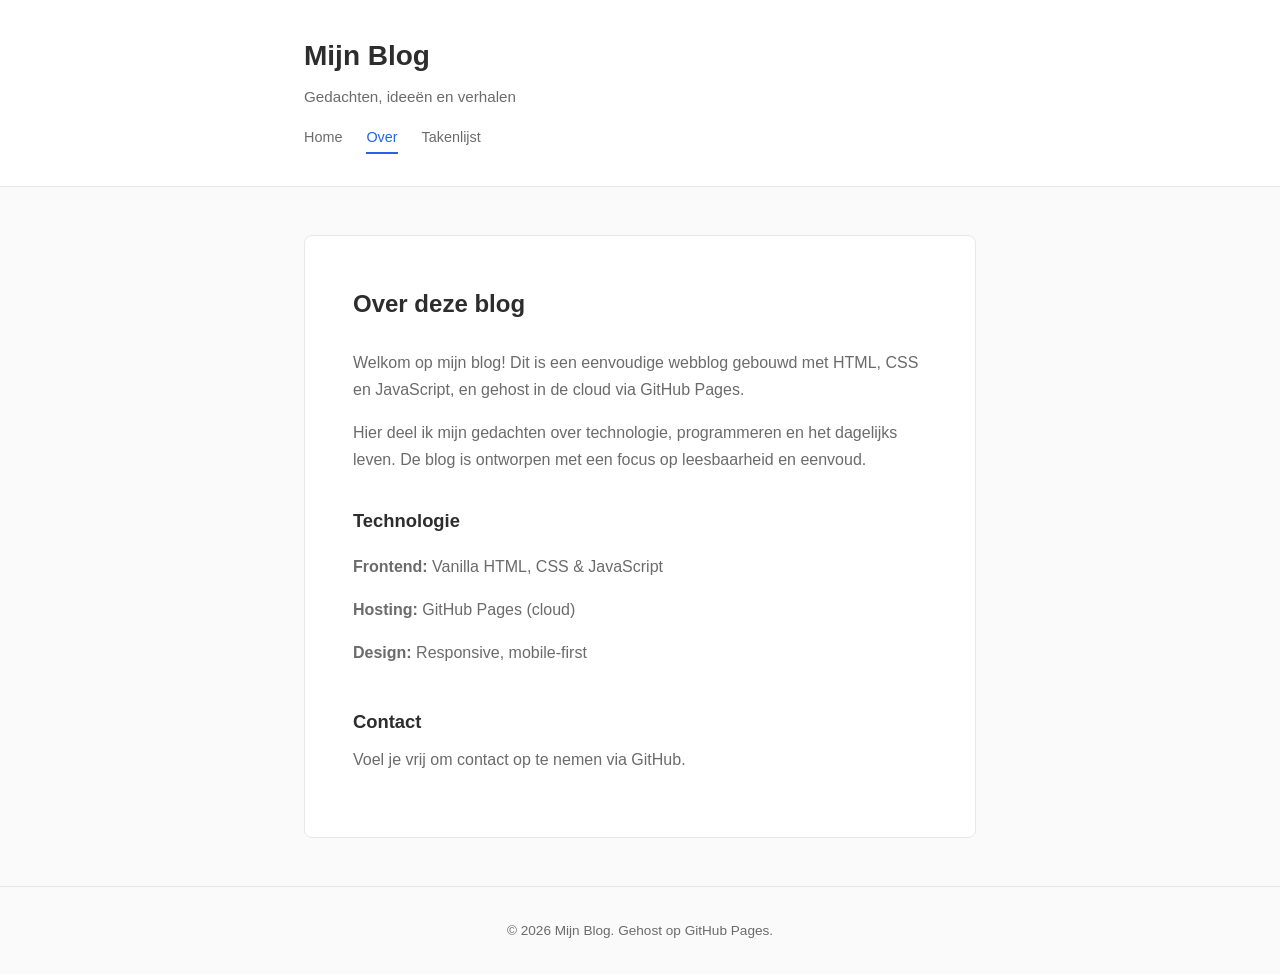
<file: blog/over.html>
<!DOCTYPE html>
<html lang="nl">
<head>
    <meta charset="UTF-8">
    <meta name="viewport" content="width=device-width, initial-scale=1.0">
    <title>Over - Mijn Blog</title>
    <link rel="stylesheet" href="css/style.css">
</head>
<body>
    <header>
        <div class="container">
            <h1><a href="index.html">Mijn Blog</a></h1>
            <p class="tagline">Gedachten, ideeën en verhalen</p>
            <nav>
                <a href="index.html">Home</a>
                <a href="over.html" class="active">Over</a>
                <a href="todo.html">Takenlijst</a>
            </nav>
        </div>
    </header>

    <main class="container">
        <article class="about-page">
            <h2>Over deze blog</h2>
            <p>Welkom op mijn blog! Dit is een eenvoudige webblog gebouwd met HTML, CSS en JavaScript, en gehost in de cloud via GitHub Pages.</p>
            <p>Hier deel ik mijn gedachten over technologie, programmeren en het dagelijks leven. De blog is ontworpen met een focus op leesbaarheid en eenvoud.</p>

            <h3>Technologie</h3>
            <ul>
                <li><strong>Frontend:</strong> Vanilla HTML, CSS & JavaScript</li>
                <li><strong>Hosting:</strong> GitHub Pages (cloud)</li>
                <li><strong>Design:</strong> Responsive, mobile-first</li>
            </ul>

            <h3>Contact</h3>
            <p>Voel je vrij om contact op te nemen via GitHub.</p>
        </article>
    </main>

    <footer>
        <div class="container">
            <p>&copy; 2026 Mijn Blog. Gehost op GitHub Pages.</p>
        </div>
    </footer>
</body>
</html>
</file>
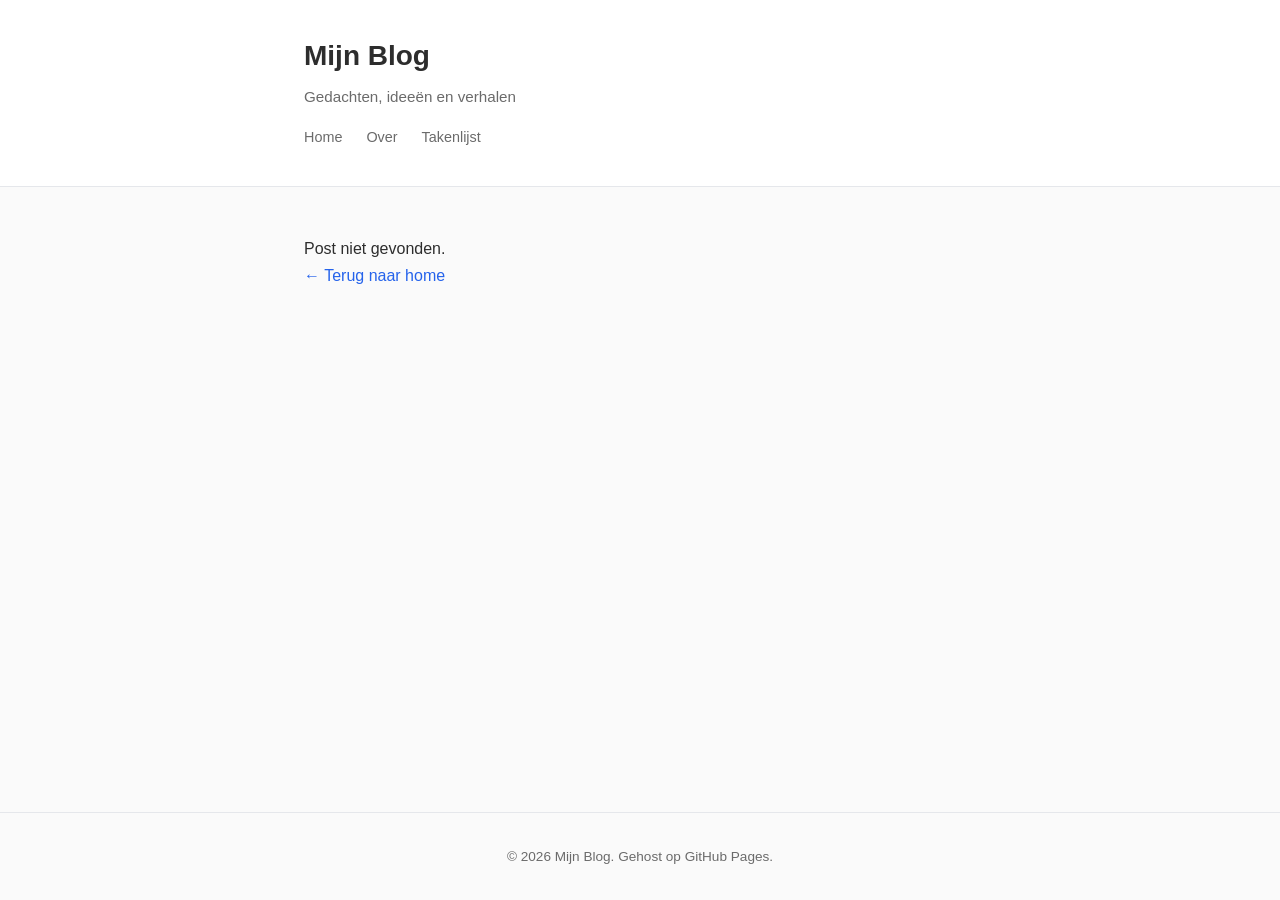
<file: blog/post.html>
<!DOCTYPE html>
<html lang="nl">
<head>
    <meta charset="UTF-8">
    <meta name="viewport" content="width=device-width, initial-scale=1.0">
    <title>Post - Mijn Blog</title>
    <link rel="stylesheet" href="css/style.css">
</head>
<body>
    <header>
        <div class="container">
            <h1><a href="index.html">Mijn Blog</a></h1>
            <p class="tagline">Gedachten, ideeën en verhalen</p>
            <nav>
                <a href="index.html">Home</a>
                <a href="over.html">Over</a>
                <a href="todo.html">Takenlijst</a>
            </nav>
        </div>
    </header>

    <main class="container">
        <div id="post-content">
            <!-- Post wordt hier dynamisch geladen -->
        </div>
    </main>

    <footer>
        <div class="container">
            <p>&copy; 2026 Mijn Blog. Gehost op GitHub Pages.</p>
        </div>
    </footer>

    <script src="js/blog.js"></script>
</body>
</html>
</file>
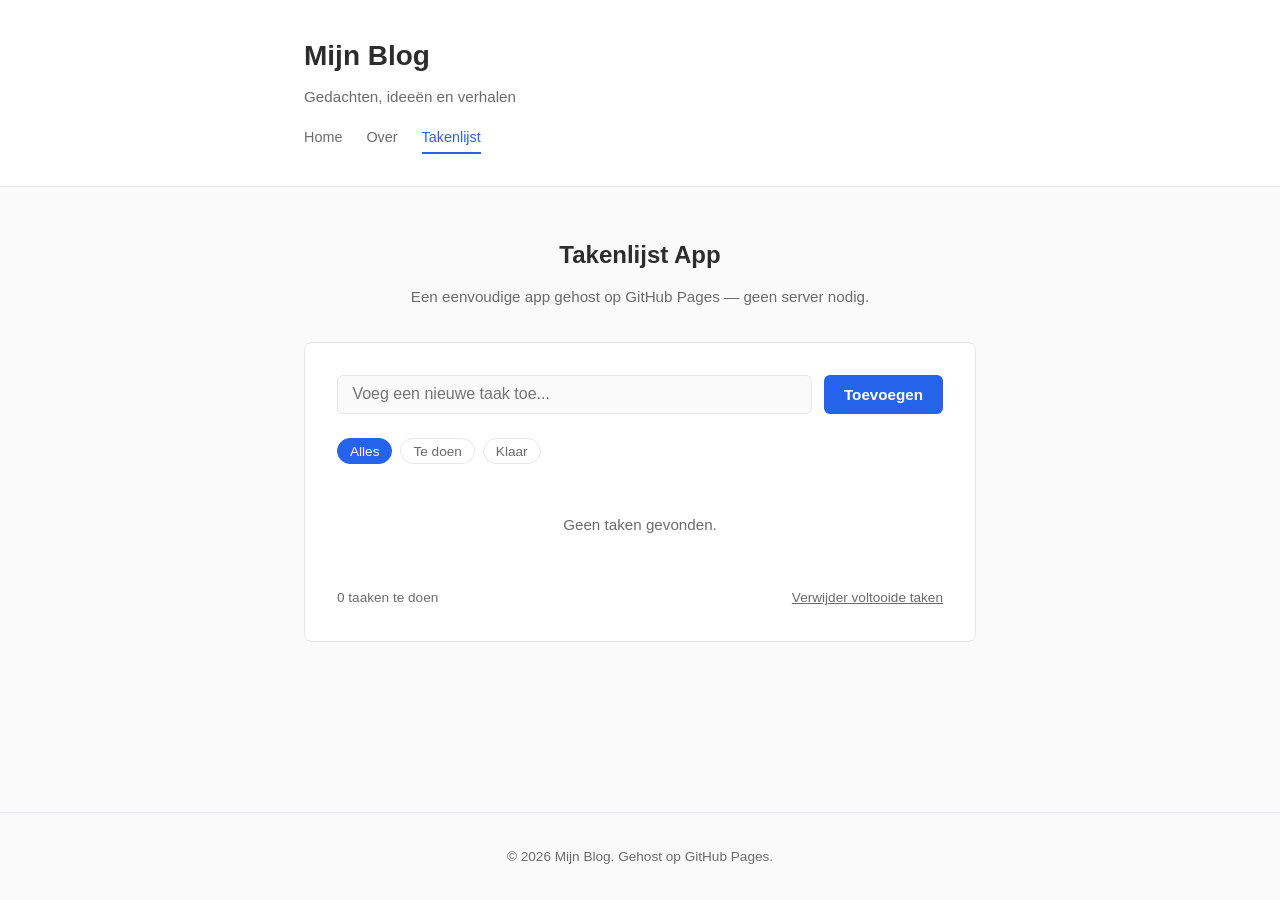
<file: blog/todo.html>
<!DOCTYPE html>
<html lang="nl">
<head>
    <meta charset="UTF-8">
    <meta name="viewport" content="width=device-width, initial-scale=1.0">
    <title>Takenlijst - Mijn Apps</title>
    <link rel="stylesheet" href="css/style.css">
    <style>
        .app-header {
            text-align: center;
            margin-bottom: 2rem;
        }
        .app-header h2 {
            font-size: 1.5rem;
            margin-bottom: 0.5rem;
        }
        .app-header p {
            color: var(--color-text-light);
            font-size: 0.95rem;
        }
        .todo-app {
            background: var(--color-surface);
            border: 1px solid var(--color-border);
            border-radius: 8px;
            padding: 2rem;
        }
        .todo-input-row {
            display: flex;
            gap: 0.75rem;
            margin-bottom: 1.5rem;
        }
        .todo-input {
            flex: 1;
            padding: 0.6rem 0.9rem;
            border: 1px solid var(--color-border);
            border-radius: 6px;
            font-size: 1rem;
            font-family: var(--font-sans);
            color: var(--color-text);
            background: var(--color-bg);
            outline: none;
            transition: border-color 0.2s;
        }
        .todo-input:focus {
            border-color: var(--color-primary);
        }
        .btn-add {
            padding: 0.6rem 1.25rem;
            background: var(--color-primary);
            color: #fff;
            border: none;
            border-radius: 6px;
            font-size: 0.95rem;
            font-weight: 600;
            cursor: pointer;
            transition: background 0.2s;
            white-space: nowrap;
        }
        .btn-add:hover {
            background: var(--color-primary-dark);
        }
        .todo-filters {
            display: flex;
            gap: 0.5rem;
            margin-bottom: 1rem;
        }
        .filter-btn {
            padding: 0.3rem 0.75rem;
            border: 1px solid var(--color-border);
            border-radius: 20px;
            background: transparent;
            font-size: 0.85rem;
            color: var(--color-text-light);
            cursor: pointer;
            transition: all 0.2s;
        }
        .filter-btn.active {
            background: var(--color-primary);
            border-color: var(--color-primary);
            color: #fff;
        }
        .todo-list {
            list-style: none;
            display: flex;
            flex-direction: column;
            gap: 0.5rem;
        }
        .todo-item {
            display: flex;
            align-items: center;
            gap: 0.75rem;
            padding: 0.75rem 0.9rem;
            border: 1px solid var(--color-border);
            border-radius: 6px;
            background: var(--color-bg);
            transition: opacity 0.2s;
        }
        .todo-item.done {
            opacity: 0.55;
        }
        .todo-checkbox {
            width: 18px;
            height: 18px;
            accent-color: var(--color-primary);
            cursor: pointer;
            flex-shrink: 0;
        }
        .todo-text {
            flex: 1;
            font-size: 0.95rem;
        }
        .todo-item.done .todo-text {
            text-decoration: line-through;
        }
        .btn-delete {
            background: none;
            border: none;
            color: var(--color-text-light);
            cursor: pointer;
            font-size: 1.1rem;
            line-height: 1;
            padding: 0.2rem 0.4rem;
            border-radius: 4px;
            transition: color 0.2s, background 0.2s;
        }
        .btn-delete:hover {
            color: #dc2626;
            background: #fee2e2;
        }
        .todo-footer {
            display: flex;
            justify-content: space-between;
            align-items: center;
            margin-top: 1rem;
            font-size: 0.85rem;
            color: var(--color-text-light);
        }
        .btn-clear {
            background: none;
            border: none;
            color: var(--color-text-light);
            cursor: pointer;
            font-size: 0.85rem;
            text-decoration: underline;
        }
        .btn-clear:hover {
            color: var(--color-primary);
        }
        .empty-state {
            text-align: center;
            padding: 2rem 0;
            color: var(--color-text-light);
            font-size: 0.95rem;
        }
    </style>
</head>
<body>
    <header>
        <div class="container">
            <h1><a href="index.html">Mijn Blog</a></h1>
            <p class="tagline">Gedachten, ideeën en verhalen</p>
            <nav>
                <a href="index.html">Home</a>
                <a href="over.html">Over</a>
                <a href="todo.html" class="active">Takenlijst</a>
            </nav>
        </div>
    </header>

    <main class="container">
        <div class="app-header">
            <h2>Takenlijst App</h2>
            <p>Een eenvoudige app gehost op GitHub Pages &mdash; geen server nodig.</p>
        </div>

        <div class="todo-app">
            <div class="todo-input-row">
                <input
                    type="text"
                    id="todo-input"
                    class="todo-input"
                    placeholder="Voeg een nieuwe taak toe..."
                    maxlength="200"
                />
                <button class="btn-add" onclick="addTodo()">Toevoegen</button>
            </div>

            <div class="todo-filters">
                <button class="filter-btn active" data-filter="all" onclick="setFilter('all', this)">Alles</button>
                <button class="filter-btn" data-filter="active" onclick="setFilter('active', this)">Te doen</button>
                <button class="filter-btn" data-filter="done" onclick="setFilter('done', this)">Klaar</button>
            </div>

            <ul class="todo-list" id="todo-list"></ul>

            <div class="todo-footer">
                <span id="todo-count"></span>
                <button class="btn-clear" onclick="clearDone()">Verwijder voltooide taken</button>
            </div>
        </div>
    </main>

    <footer>
        <div class="container">
            <p>&copy; 2026 Mijn Blog. Gehost op GitHub Pages.</p>
        </div>
    </footer>

    <script>
        let todos = JSON.parse(localStorage.getItem('todos') || '[]');
        let currentFilter = 'all';

        function save() {
            localStorage.setItem('todos', JSON.stringify(todos));
        }

        function addTodo() {
            const input = document.getElementById('todo-input');
            const text = input.value.trim();
            if (!text) return;
            todos.unshift({ id: Date.now(), text, done: false });
            input.value = '';
            save();
            render();
        }

        function toggleTodo(id) {
            const todo = todos.find(t => t.id === id);
            if (todo) { todo.done = !todo.done; save(); render(); }
        }

        function deleteTodo(id) {
            todos = todos.filter(t => t.id !== id);
            save();
            render();
        }

        function clearDone() {
            todos = todos.filter(t => !t.done);
            save();
            render();
        }

        function setFilter(filter, btn) {
            currentFilter = filter;
            document.querySelectorAll('.filter-btn').forEach(b => b.classList.remove('active'));
            btn.classList.add('active');
            render();
        }

        function render() {
            const list = document.getElementById('todo-list');
            const filtered = todos.filter(t => {
                if (currentFilter === 'active') return !t.done;
                if (currentFilter === 'done') return t.done;
                return true;
            });

            if (filtered.length === 0) {
                list.innerHTML = '<li class="empty-state">Geen taken gevonden.</li>';
            } else {
                list.innerHTML = filtered.map(t => `
                    <li class="todo-item ${t.done ? 'done' : ''}">
                        <input type="checkbox" class="todo-checkbox" ${t.done ? 'checked' : ''} onchange="toggleTodo(${t.id})">
                        <span class="todo-text">${escapeHtml(t.text)}</span>
                        <button class="btn-delete" onclick="deleteTodo(${t.id})" title="Verwijder">&times;</button>
                    </li>
                `).join('');
            }

            const remaining = todos.filter(t => !t.done).length;
            document.getElementById('todo-count').textContent =
                `${remaining} taak${remaining !== 1 ? 'en' : ''} te doen`;
        }

        function escapeHtml(text) {
            return text.replace(/&/g, '&amp;').replace(/</g, '&lt;').replace(/>/g, '&gt;').replace(/"/g, '&quot;');
        }

        document.getElementById('todo-input').addEventListener('keydown', e => {
            if (e.key === 'Enter') addTodo();
        });

        render();
    </script>
</body>
</html>
</file>
<file: css/style.css>
/* === Reset & Base === */
*,
*::before,
*::after {
    margin: 0;
    padding: 0;
    box-sizing: border-box;
}

:root {
    --color-bg: #fafafa;
    --color-surface: #ffffff;
    --color-text: #2d2d2d;
    --color-text-light: #6b6b6b;
    --color-primary: #2563eb;
    --color-primary-dark: #1d4ed8;
    --color-border: #e5e7eb;
    --color-tag-bg: #eff6ff;
    --color-tag-text: #1e40af;
    --font-sans: -apple-system, BlinkMacSystemFont, 'Segoe UI', Roboto, sans-serif;
    --font-serif: Georgia, 'Times New Roman', serif;
    --max-width: 720px;
    --space-xs: 0.25rem;
    --space-sm: 0.5rem;
    --space-md: 1rem;
    --space-lg: 1.5rem;
    --space-xl: 2rem;
    --space-2xl: 3rem;
}

body {
    font-family: var(--font-sans);
    background-color: var(--color-bg);
    color: var(--color-text);
    line-height: 1.7;
    min-height: 100vh;
    display: flex;
    flex-direction: column;
}

.container {
    max-width: var(--max-width);
    margin: 0 auto;
    padding: 0 var(--space-lg);
    width: 100%;
}

/* === Header === */
header {
    background: var(--color-surface);
    border-bottom: 1px solid var(--color-border);
    padding: var(--space-xl) 0;
    margin-bottom: var(--space-2xl);
}

header h1 {
    font-size: 1.75rem;
    font-weight: 700;
    margin-bottom: var(--space-xs);
}

header h1 a {
    color: var(--color-text);
    text-decoration: none;
}

header h1 a:hover {
    color: var(--color-primary);
}

.tagline {
    color: var(--color-text-light);
    font-size: 0.95rem;
    margin-bottom: var(--space-md);
}

nav {
    display: flex;
    gap: var(--space-lg);
}

nav a {
    color: var(--color-text-light);
    text-decoration: none;
    font-size: 0.9rem;
    font-weight: 500;
    padding-bottom: 2px;
    border-bottom: 2px solid transparent;
    transition: color 0.2s, border-color 0.2s;
}

nav a:hover,
nav a.active {
    color: var(--color-primary);
    border-bottom-color: var(--color-primary);
}

/* === Main Content === */
main {
    flex: 1;
}

/* === Blog Post Card === */
.post-card {
    background: var(--color-surface);
    border: 1px solid var(--color-border);
    border-radius: 8px;
    padding: var(--space-xl);
    margin-bottom: var(--space-lg);
    transition: box-shadow 0.2s;
}

.post-card:hover {
    box-shadow: 0 2px 12px rgba(0, 0, 0, 0.06);
}

.post-meta {
    display: flex;
    align-items: center;
    gap: var(--space-md);
    margin-bottom: var(--space-sm);
    font-size: 0.85rem;
    color: var(--color-text-light);
}

.post-date {
    font-weight: 500;
}

.post-card h2 {
    font-size: 1.35rem;
    font-weight: 700;
    margin-bottom: var(--space-sm);
    line-height: 1.3;
}

.post-card h2 a {
    color: var(--color-text);
    text-decoration: none;
}

.post-card h2 a:hover {
    color: var(--color-primary);
}

.post-excerpt {
    color: var(--color-text-light);
    margin-bottom: var(--space-md);
    line-height: 1.6;
}

.post-tags {
    display: flex;
    flex-wrap: wrap;
    gap: var(--space-sm);
}

.tag {
    background: var(--color-tag-bg);
    color: var(--color-tag-text);
    padding: var(--space-xs) var(--space-sm);
    border-radius: 4px;
    font-size: 0.8rem;
    font-weight: 500;
}

.read-more {
    display: inline-block;
    color: var(--color-primary);
    text-decoration: none;
    font-weight: 500;
    font-size: 0.9rem;
}

.read-more:hover {
    text-decoration: underline;
}

/* === Full Post Page === */
.post-full {
    background: var(--color-surface);
    border: 1px solid var(--color-border);
    border-radius: 8px;
    padding: var(--space-2xl);
}

.post-full h2 {
    font-size: 1.75rem;
    margin-bottom: var(--space-sm);
}

.post-full .post-meta {
    margin-bottom: var(--space-xl);
}

.post-content {
    font-family: var(--font-serif);
    font-size: 1.05rem;
}

.post-content p {
    margin-bottom: var(--space-lg);
}

.post-content h3 {
    font-family: var(--font-sans);
    font-size: 1.2rem;
    margin-top: var(--space-xl);
    margin-bottom: var(--space-md);
}

.post-content ul,
.post-content ol {
    margin-bottom: var(--space-lg);
    padding-left: var(--space-xl);
}

.post-content li {
    margin-bottom: var(--space-sm);
}

.post-content code {
    background: #f3f4f6;
    padding: 2px 6px;
    border-radius: 3px;
    font-size: 0.9em;
}

.post-content blockquote {
    border-left: 3px solid var(--color-primary);
    padding-left: var(--space-lg);
    color: var(--color-text-light);
    margin-bottom: var(--space-lg);
    font-style: italic;
}

.back-link {
    display: inline-block;
    margin-bottom: var(--space-xl);
    color: var(--color-primary);
    text-decoration: none;
    font-weight: 500;
}

.back-link:hover {
    text-decoration: underline;
}

/* === About Page === */
.about-page {
    background: var(--color-surface);
    border: 1px solid var(--color-border);
    border-radius: 8px;
    padding: var(--space-2xl);
}

.about-page h2 {
    font-size: 1.5rem;
    margin-bottom: var(--space-lg);
}

.about-page h3 {
    font-size: 1.15rem;
    margin-top: var(--space-xl);
    margin-bottom: var(--space-sm);
}

.about-page p {
    margin-bottom: var(--space-md);
    color: var(--color-text-light);
}

.about-page ul {
    list-style: none;
    margin-bottom: var(--space-md);
}

.about-page ul li {
    padding: var(--space-sm) 0;
    color: var(--color-text-light);
}

/* === Footer === */
footer {
    margin-top: var(--space-2xl);
    padding: var(--space-xl) 0;
    border-top: 1px solid var(--color-border);
    text-align: center;
}

footer p {
    color: var(--color-text-light);
    font-size: 0.85rem;
}

/* === Responsive === */
@media (max-width: 600px) {
    header {
        padding: var(--space-lg) 0;
        margin-bottom: var(--space-xl);
    }

    header h1 {
        font-size: 1.4rem;
    }

    .post-card {
        padding: var(--space-lg);
    }

    .post-full {
        padding: var(--space-lg);
    }

    .post-full h2 {
        font-size: 1.35rem;
    }
}
</file>
<file: blog/css/style.css>
/* === Reset & Base === */
*,
*::before,
*::after {
    margin: 0;
    padding: 0;
    box-sizing: border-box;
}

:root {
    --color-bg: #fafafa;
    --color-surface: #ffffff;
    --color-text: #2d2d2d;
    --color-text-light: #6b6b6b;
    --color-primary: #2563eb;
    --color-primary-dark: #1d4ed8;
    --color-border: #e5e7eb;
    --color-tag-bg: #eff6ff;
    --color-tag-text: #1e40af;
    --font-sans: -apple-system, BlinkMacSystemFont, 'Segoe UI', Roboto, sans-serif;
    --font-serif: Georgia, 'Times New Roman', serif;
    --max-width: 720px;
    --space-xs: 0.25rem;
    --space-sm: 0.5rem;
    --space-md: 1rem;
    --space-lg: 1.5rem;
    --space-xl: 2rem;
    --space-2xl: 3rem;
}

body {
    font-family: var(--font-sans);
    background-color: var(--color-bg);
    color: var(--color-text);
    line-height: 1.7;
    min-height: 100vh;
    display: flex;
    flex-direction: column;
}

.container {
    max-width: var(--max-width);
    margin: 0 auto;
    padding: 0 var(--space-lg);
    width: 100%;
}

/* === Header === */
header {
    background: var(--color-surface);
    border-bottom: 1px solid var(--color-border);
    padding: var(--space-xl) 0;
    margin-bottom: var(--space-2xl);
}

header h1 {
    font-size: 1.75rem;
    font-weight: 700;
    margin-bottom: var(--space-xs);
}

header h1 a {
    color: var(--color-text);
    text-decoration: none;
}

header h1 a:hover {
    color: var(--color-primary);
}

.tagline {
    color: var(--color-text-light);
    font-size: 0.95rem;
    margin-bottom: var(--space-md);
}

nav {
    display: flex;
    gap: var(--space-lg);
}

nav a {
    color: var(--color-text-light);
    text-decoration: none;
    font-size: 0.9rem;
    font-weight: 500;
    padding-bottom: 2px;
    border-bottom: 2px solid transparent;
    transition: color 0.2s, border-color 0.2s;
}

nav a:hover,
nav a.active {
    color: var(--color-primary);
    border-bottom-color: var(--color-primary);
}

/* === Main Content === */
main {
    flex: 1;
}

/* === Blog Post Card === */
.post-card {
    background: var(--color-surface);
    border: 1px solid var(--color-border);
    border-radius: 8px;
    padding: var(--space-xl);
    margin-bottom: var(--space-lg);
    transition: box-shadow 0.2s;
}

.post-card:hover {
    box-shadow: 0 2px 12px rgba(0, 0, 0, 0.06);
}

.post-meta {
    display: flex;
    align-items: center;
    gap: var(--space-md);
    margin-bottom: var(--space-sm);
    font-size: 0.85rem;
    color: var(--color-text-light);
}

.post-date {
    font-weight: 500;
}

.post-card h2 {
    font-size: 1.35rem;
    font-weight: 700;
    margin-bottom: var(--space-sm);
    line-height: 1.3;
}

.post-card h2 a {
    color: var(--color-text);
    text-decoration: none;
}

.post-card h2 a:hover {
    color: var(--color-primary);
}

.post-excerpt {
    color: var(--color-text-light);
    margin-bottom: var(--space-md);
    line-height: 1.6;
}

.post-tags {
    display: flex;
    flex-wrap: wrap;
    gap: var(--space-sm);
}

.tag {
    background: var(--color-tag-bg);
    color: var(--color-tag-text);
    padding: var(--space-xs) var(--space-sm);
    border-radius: 4px;
    font-size: 0.8rem;
    font-weight: 500;
}

.read-more {
    display: inline-block;
    color: var(--color-primary);
    text-decoration: none;
    font-weight: 500;
    font-size: 0.9rem;
}

.read-more:hover {
    text-decoration: underline;
}

/* === Full Post Page === */
.post-full {
    background: var(--color-surface);
    border: 1px solid var(--color-border);
    border-radius: 8px;
    padding: var(--space-2xl);
}

.post-full h2 {
    font-size: 1.75rem;
    margin-bottom: var(--space-sm);
}

.post-full .post-meta {
    margin-bottom: var(--space-xl);
}

.post-content {
    font-family: var(--font-serif);
    font-size: 1.05rem;
}

.post-content p {
    margin-bottom: var(--space-lg);
}

.post-content h3 {
    font-family: var(--font-sans);
    font-size: 1.2rem;
    margin-top: var(--space-xl);
    margin-bottom: var(--space-md);
}

.post-content ul,
.post-content ol {
    margin-bottom: var(--space-lg);
    padding-left: var(--space-xl);
}

.post-content li {
    margin-bottom: var(--space-sm);
}

.post-content code {
    background: #f3f4f6;
    padding: 2px 6px;
    border-radius: 3px;
    font-size: 0.9em;
}

.post-content blockquote {
    border-left: 3px solid var(--color-primary);
    padding-left: var(--space-lg);
    color: var(--color-text-light);
    margin-bottom: var(--space-lg);
    font-style: italic;
}

.back-link {
    display: inline-block;
    margin-bottom: var(--space-xl);
    color: var(--color-primary);
    text-decoration: none;
    font-weight: 500;
}

.back-link:hover {
    text-decoration: underline;
}

/* === About Page === */
.about-page {
    background: var(--color-surface);
    border: 1px solid var(--color-border);
    border-radius: 8px;
    padding: var(--space-2xl);
}

.about-page h2 {
    font-size: 1.5rem;
    margin-bottom: var(--space-lg);
}

.about-page h3 {
    font-size: 1.15rem;
    margin-top: var(--space-xl);
    margin-bottom: var(--space-sm);
}

.about-page p {
    margin-bottom: var(--space-md);
    color: var(--color-text-light);
}

.about-page ul {
    list-style: none;
    margin-bottom: var(--space-md);
}

.about-page ul li {
    padding: var(--space-sm) 0;
    color: var(--color-text-light);
}

/* === Footer === */
footer {
    margin-top: var(--space-2xl);
    padding: var(--space-xl) 0;
    border-top: 1px solid var(--color-border);
    text-align: center;
}

footer p {
    color: var(--color-text-light);
    font-size: 0.85rem;
}

/* === Responsive === */
@media (max-width: 600px) {
    header {
        padding: var(--space-lg) 0;
        margin-bottom: var(--space-xl);
    }

    header h1 {
        font-size: 1.4rem;
    }

    .post-card {
        padding: var(--space-lg);
    }

    .post-full {
        padding: var(--space-lg);
    }

    .post-full h2 {
        font-size: 1.35rem;
    }
}
</file>
